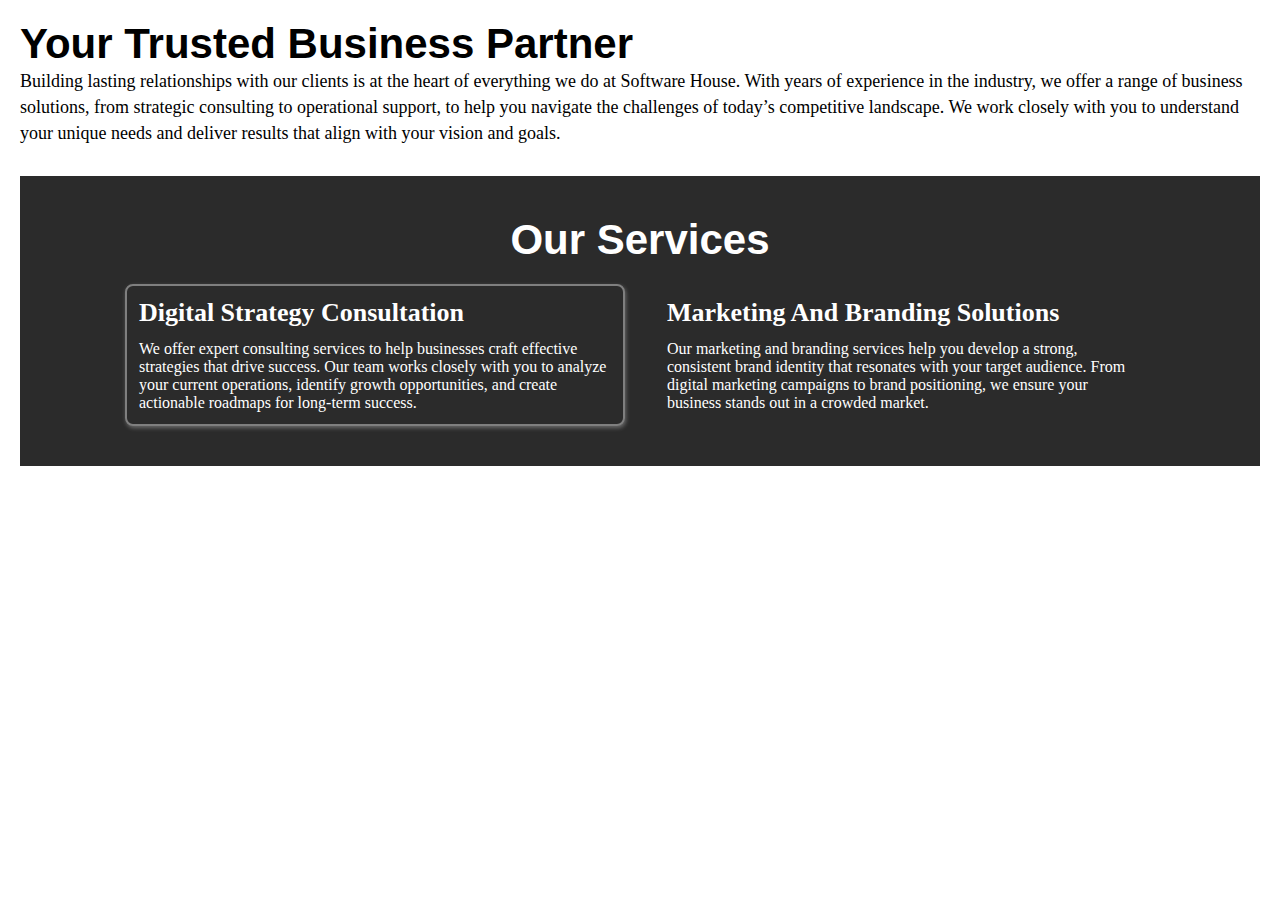
<file: index.html>
<!DOCTYPE html>
<html lang="en">
<head>
    <meta charset="UTF-8">
    <meta name="viewport" content="width=device-width, initial-scale=1.0">
    <title>Mastering css</title>
    <!-- linking the external stylesheet -->
    <link rel="stylesheet" href="index.css">

</head>
<body>
    
    <!-- Part one -->
     <h1>Your trusted business partner</h1>
     <p id="description">Building lasting relationships with our clients is at the heart of everything we do at Software House. With years of experience in the industry, we offer a range of business solutions, from strategic consulting to operational support, to help you navigate the challenges of today’s competitive landscape. We work closely with you to understand your unique needs and deliver results that align with your vision and goals.</p>
     <div class="container">
        <h2>Our Services</h2>
        <div class="container-content">
            <div id="service--1">
                <h3>Digital strategy consultation</h3>
                <p>We offer expert consulting services to help businesses craft effective strategies that drive success. Our team works closely with you to analyze your current operations, identify growth opportunities, and create actionable roadmaps for long-term success.</p>
            </div>
            <div id="service--2">
                <h3>marketing and branding solutions</h3>
                <p>Our marketing and branding services help you develop a strong, consistent brand identity that resonates with your target audience. From digital marketing campaigns to brand positioning, we ensure your business stands out in a crowded market.</p>
            </div>
        </div>
     </div>

    
</body>
</html>
</file>
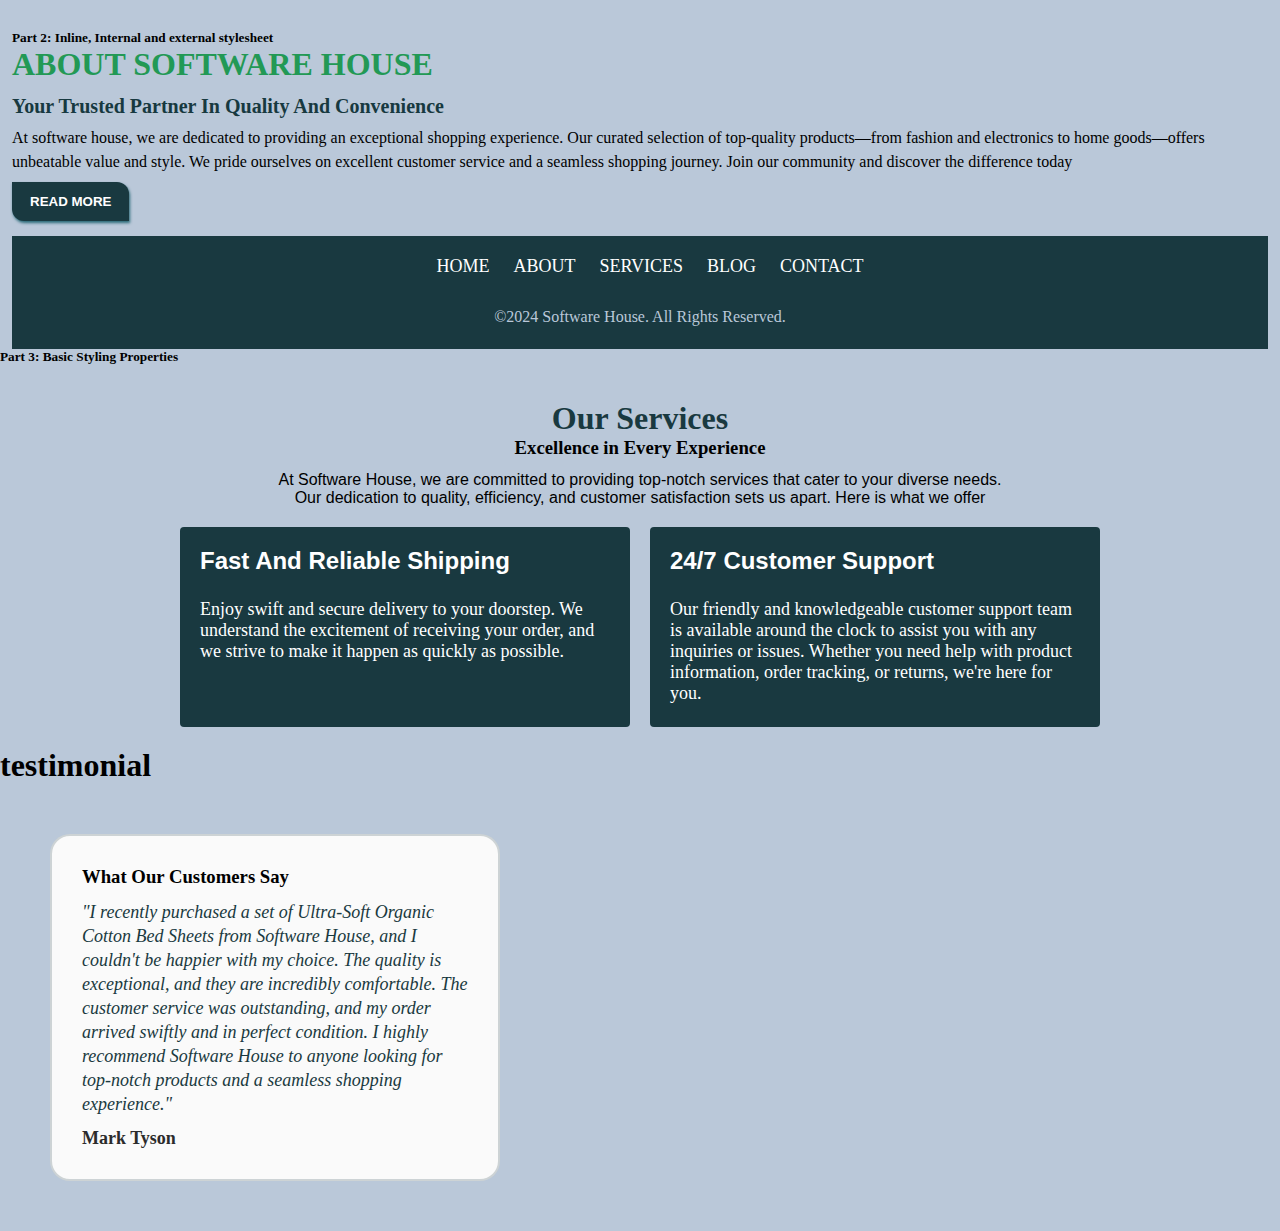
<file: part2.html>
<!DOCTYPE html>
<html lang="en">
<head>
    <meta charset="UTF-8">
    <meta name="viewport" content="width=device-width, initial-scale=1.0">
    <title>PArt Two</title>
    <!-- linking to an external stylesheet -->
     <link rel="stylesheet" href="part2.css">

     
    <!-- internal styling for the part 2 section -->
    <style>
        .part2{
            width: 100%;
            margin-top: 30px;
            padding: 0 12px;
        }
        .part2 h4{
            text-transform: capitalize;
            font-size: 20px;
            margin-top: 12px;
            color: #173940;
        }
        .part2 p{
            font-family: Georgia, 'Times New Roman', Times, serif;
            line-height: 24px;
            font-size: 16px;
            margin-top: 8px;
        }
        button{
            background: #193940;
            padding: 12px 18px;
            color: white;
            text-transform: uppercase;
            font-weight: 700;
            margin-top: 8px;
            border-radius: 0 12px;
            transition: all .25s ease-in;
            border: none;
            box-shadow: 1px 2px 3px #296977;
        }
        button:hover{
            border-radius: 12px 0;
        }
     </style>
</head>
<body>
    
     <!-- Part two (inline, internal and external css) -->
      
     <div class="part2">
         <h5>Part 2: Inline, Internal and external stylesheet</h5>
        <h1 style="color: #295; text-transform:uppercase">About Software House</h1>
        <h4>your trusted partner in quality and convenience</h4>
        <p>At software house, we are dedicated to providing an exceptional shopping experience. Our curated selection of top-quality products—from fashion and electronics to home goods—offers unbeatable value and style. We pride ourselves on excellent customer service and a seamless shopping journey. Join our community and discover the difference today</p>
        <button>Read more</button>

        <footer>
            <div class="footer-links">
                <nav>
                    <ul>
                        <li><a href="#">home</a></li>
                        <li><a href="#">About</a></li>
                        <li><a href="#">services</a></li>
                        <li><a href="#">blog</a></li>
                        <li><a href="#">contact</a></li>
                    </ul>
                </nav>
            </div>
            <p>&copy;2024 Software House. All Rights Reserved.</p>
        </footer>

     </div>

     <!-- part 3 of the question -->
      <h5>Part 3: Basic Styling Properties</h5>
      <div class="part3">
        <h1>Our Services</h1>
        <h3>Excellence in Every Experience</h3>
        <p>At Software House, we are committed to providing top-notch services that cater to your diverse needs. <br>Our dedication to quality, efficiency, and customer satisfaction sets us apart. Here is what we offer</p>
       <div class="service">
        <div class="service-card">
            <h4>fast and reliable shipping</h4>
            <p>Enjoy swift and secure delivery to your doorstep. We understand the excitement of receiving your order, and we strive to make it happen as quickly as possible.</p>
        </div>
        <div class="service-card">
            <h4>24/7 customer support</h4>
            <p>Our friendly and knowledgeable customer support team is available around the clock to assist you with any inquiries or issues. Whether you need help with product information, order tracking, or returns, we're here for you.</p>
        </div>
       </div>
      </div>
      <!-- part 3 section 2 on the card -->
       <div class="testimonial">
        <h1>testimonial</h1>
        <div class="testimonial-card">
            <h3>what our customers say</h3>
            <p>"I recently purchased a set of Ultra-Soft Organic Cotton Bed Sheets from Software House, and I couldn't be happier with my choice. The quality is exceptional, and they are incredibly comfortable. The customer service was outstanding, and my order arrived swiftly and in perfect condition. I highly recommend Software House to anyone looking for top-notch products and a seamless shopping experience."</p>
            <h5>Mark Tyson</h5>
        </div>
       </div>
</body>
</html>
</file>
<file: index.css>
*{
    margin: 0;
    padding: 0;
    box-sizing: border-box;
}
/* part 1 */
body{
    padding: 20px;
}
h1, h2{
    font-size: 42px;
    text-transform: capitalize;
    font-family: sans-serif;
}
#description{
    font-size: 18px;
    line-height: 26px;
    font-family: Georgia, 'Times New Roman', Times, serif;
}
.container{
    width: 100%;
    text-align: center;
    margin-top: 30px;
    background-color: #2b2b2b;
    padding: 40px 0;
    color: white;
}
.container-content{
    display: flex;
    align-items: center;
    justify-content: center;
    gap: 30px;
}
#service--1, #service--2{
    width: 500px;
    text-align: left;
    margin-top: 20px;
    font-family: Georgia, 'Times New Roman', Times, serif;
    padding: 12px;
}
h3{
    font-size: 26px;
    padding-bottom: 12px;
    text-transform: capitalize;
}

#service--1{
    border: 2px solid rgba(255,255,255,.4);
    box-shadow: 1px 2px 4px rgba(255,255,255,.3);
    border-radius: 8px;
}
</file>
<file: part2.css>
*{
    margin: 0;
    padding: 0;
    box-sizing: border-box;
}
body{
    background-color: #bac8d9;
}
footer{
    width: 100%;
    padding: 20px;
    background: #193940;
    margin-top: 15px;
    text-align: center;
}
nav ul li{
    list-style: none;
    display: inline;
}
nav ul li a{
    color: white;
    text-decoration: none;
    text-transform: uppercase;
    font-size: 18px;
    font-weight: 500;
    margin-left: 20px;
    position: relative;
}
a::after{
    content: "";
    width: 0;
    height: 2px;
    background-color: greenyellow;
    position: absolute;
    left: 0;
    top: -2px;
}
a::before{
    content: "";
    width: 0;
    height: 2px;
    background-color: greenyellow;
    position: absolute;
    right: 0;
    bottom: -3px;
}
a:hover::after, a:hover::before{
    width: 100%;
    transition: all .25s ease-in-out;
}
footer p{
    color: #bac8d9;
    padding-top: 20px;
}
/* style for the part 3 of the question */
.part3{
    width: 100%;
    padding: 20px;
    text-align: center;
}
.part3 h1{
    text-align: center;
    color: #193940;
    margin-top: 15px;
}
.part3 p{
    font-size: 16px;
    font-family: sans-serif;
    padding-top: 12px;
}
.service{
    display: flex;
    align-items: center;
    justify-content: center;
    gap: 20px;
    margin-top: 20px;
}
.service-card{
    width: 450px;
    height: 200px;
    color: white;
    background-color: #193940;
    padding: 20px;
    border-radius: 4px;
    text-align: left;
}
.service-card h4{
    text-transform: capitalize;
    font-family: sans-serif;
    font-size: 24px;
    margin-bottom: 12px;
}
.service-card p{
    font-size: 18px;
    font-family: Georgia, 'Times New Roman', Times, serif;
}
/* card styling */
.testimonial-card{
    width: 450px;
    height: auto;
    border: 2px solid rgba(25, 57, 64,.2);
    padding: 30px;
    border-radius: 20px;
    margin: 50px ;
    background-color: #fafafa;
}
.testimonial-card h3{
    text-transform: capitalize;
    margin-bottom: 12px;
}
.testimonial-card p{
    font-style: italic;
    font-size: 18px;
    line-height: 24px;
    color: #193940;
}
.testimonial-card h5{
    font-size: 18px;
    margin-top: 12px;
    color: #2b2b2b;
}
</file>
